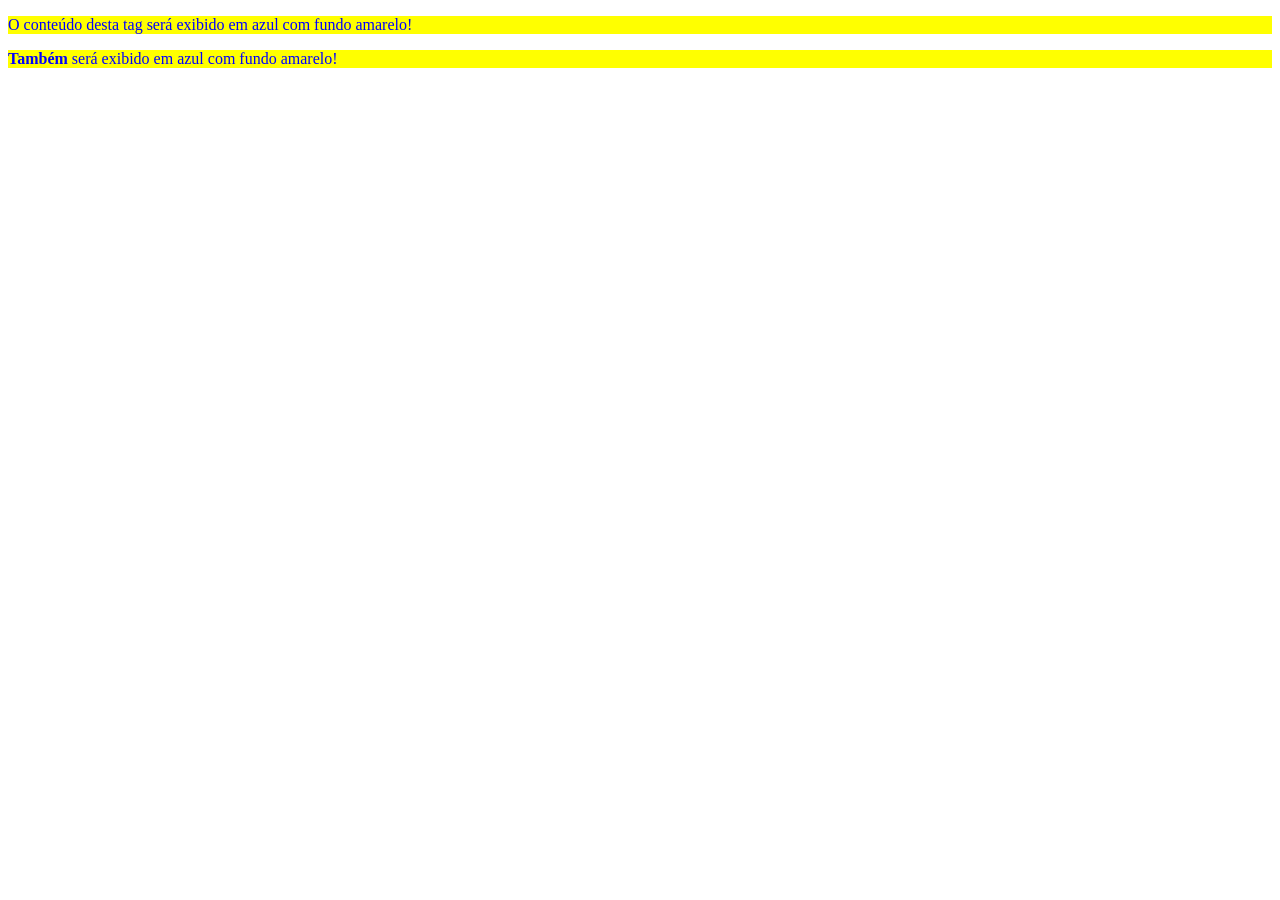
<file: aula-1905/arquivo_externo/index.html>
<!DOCTYPE html>
<html>
  <head>
    <meta charset="utf-8" />
    <title>MusicDot | Sobre a empresa</title>
    <link rel="stylesheet" href="estilos.css" />
  </head>
  <body>
    <p>O conteúdo desta tag será exibido em azul com fundo amarelo!</p>
    <p><strong>Também</strong> será exibido em azul com fundo amarelo!</p>
  </body>
</html>
</file>
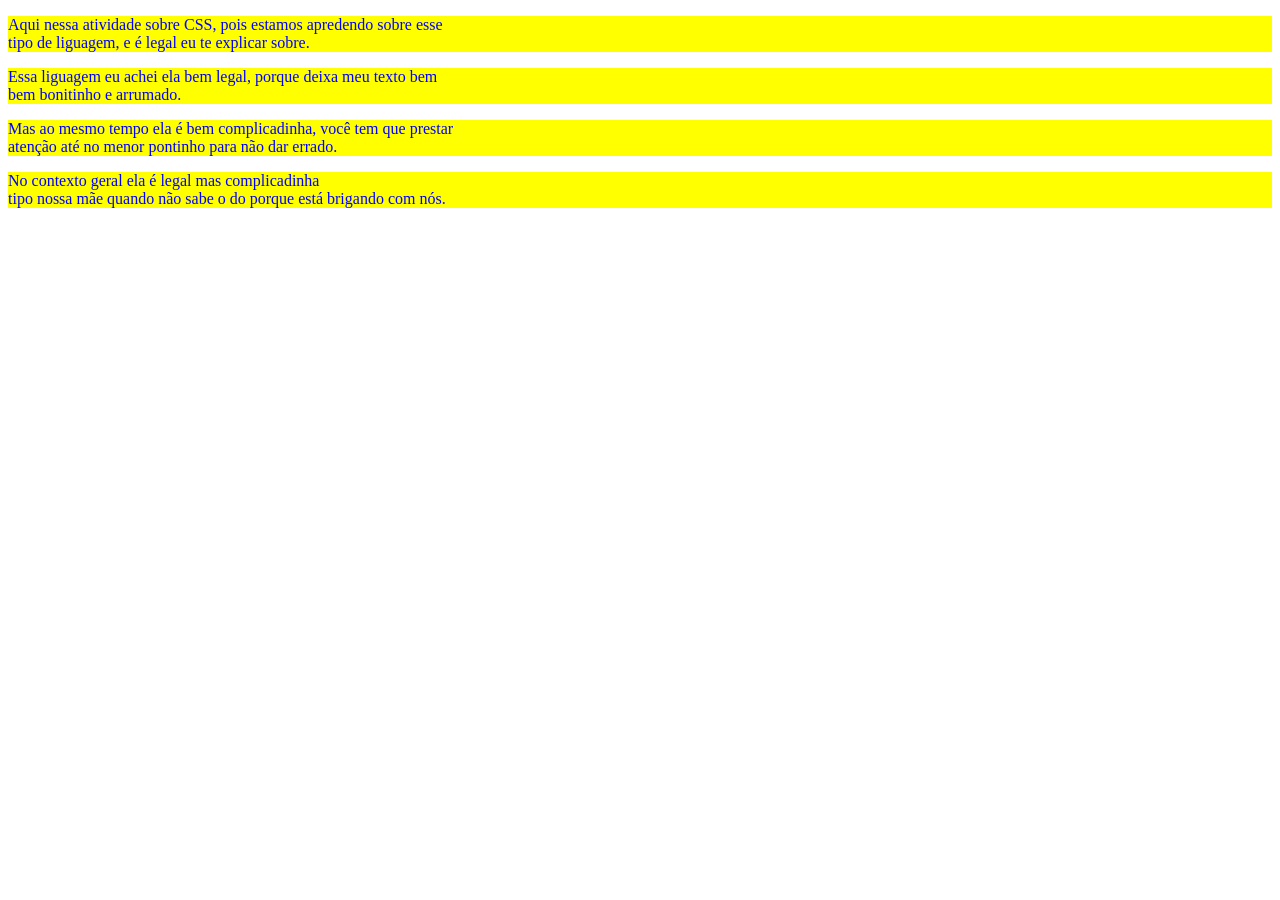
<file: aula-1905/atividade/index.html>
<!DOCTYPE html>
<html>
  <head>
    <meta charset="utf-8" />
    <title>Ana explicações</title>
    <link rel="stylesheet" href="arquivo.css" />
  </head>
  <body>
    <p>Aqui nessa atividade sobre CSS, pois estamos apredendo sobre esse<br> tipo de liguagem, e é legal eu te explicar sobre.</p>
    <p>Essa liguagem eu achei ela bem legal, porque deixa meu texto bem<br> bem bonitinho e arrumado.</p>
    <p>Mas ao mesmo tempo ela é bem complicadinha, você tem que prestar<br> atenção até no menor pontinho para não dar errado.</p>
    <p>No contexto geral ela é legal mas complicadinha<br> tipo nossa mãe quando não sabe o do porque está brigando com nós.</p>
  </body>
</html>
</file>
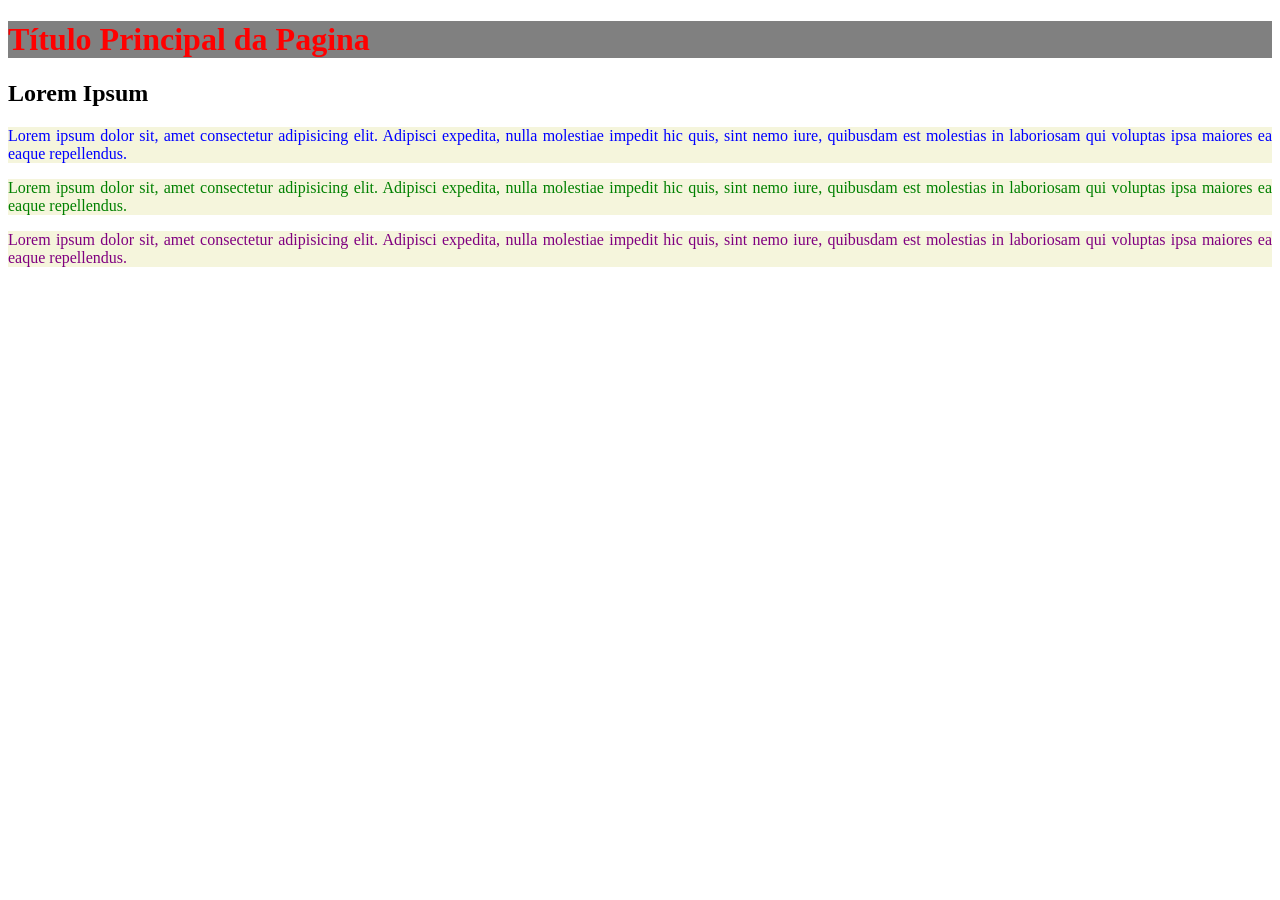
<file: aula-0206/main.html>
<!DOCTYPE html>
<html lang="en">
<head>
    <meta charset="UTF-8">
    <meta name="viewport" content="width=device-width, initial-scale=1.0">
    <title>Usando class e id</title>
    <link rel="stylesheet" href="estilos.css">
</head>
<body>
    <h1 id="titulo-principal">Título Principal da Pagina</h1>
    <H2>Lorem Ipsum</H2>

    <p id="paragraf1" class="paragrafo">
        Lorem ipsum dolor sit, amet consectetur adipisicing elit. 
        Adipisci expedita, nulla molestiae impedit hic quis, sint nemo iure, 
        quibusdam est molestias in laboriosam qui voluptas ipsa maiores ea eaque repellendus.
    </p>

    <p id="paragraf2" class="paragrafo">
        Lorem ipsum dolor sit, amet consectetur adipisicing elit. 
        Adipisci expedita, nulla molestiae impedit hic quis, sint nemo iure, 
        quibusdam est molestias in laboriosam qui voluptas ipsa maiores ea eaque repellendus.
    </p>

    <p id="paragraf3" class="paragrafo">
        Lorem ipsum dolor sit, amet consectetur adipisicing elit. 
        Adipisci expedita, nulla molestiae impedit hic quis, sint nemo iure, 
        quibusdam est molestias in laboriosam qui voluptas ipsa maiores ea eaque repellendus.
    </p>

</body>
</html>
</file>
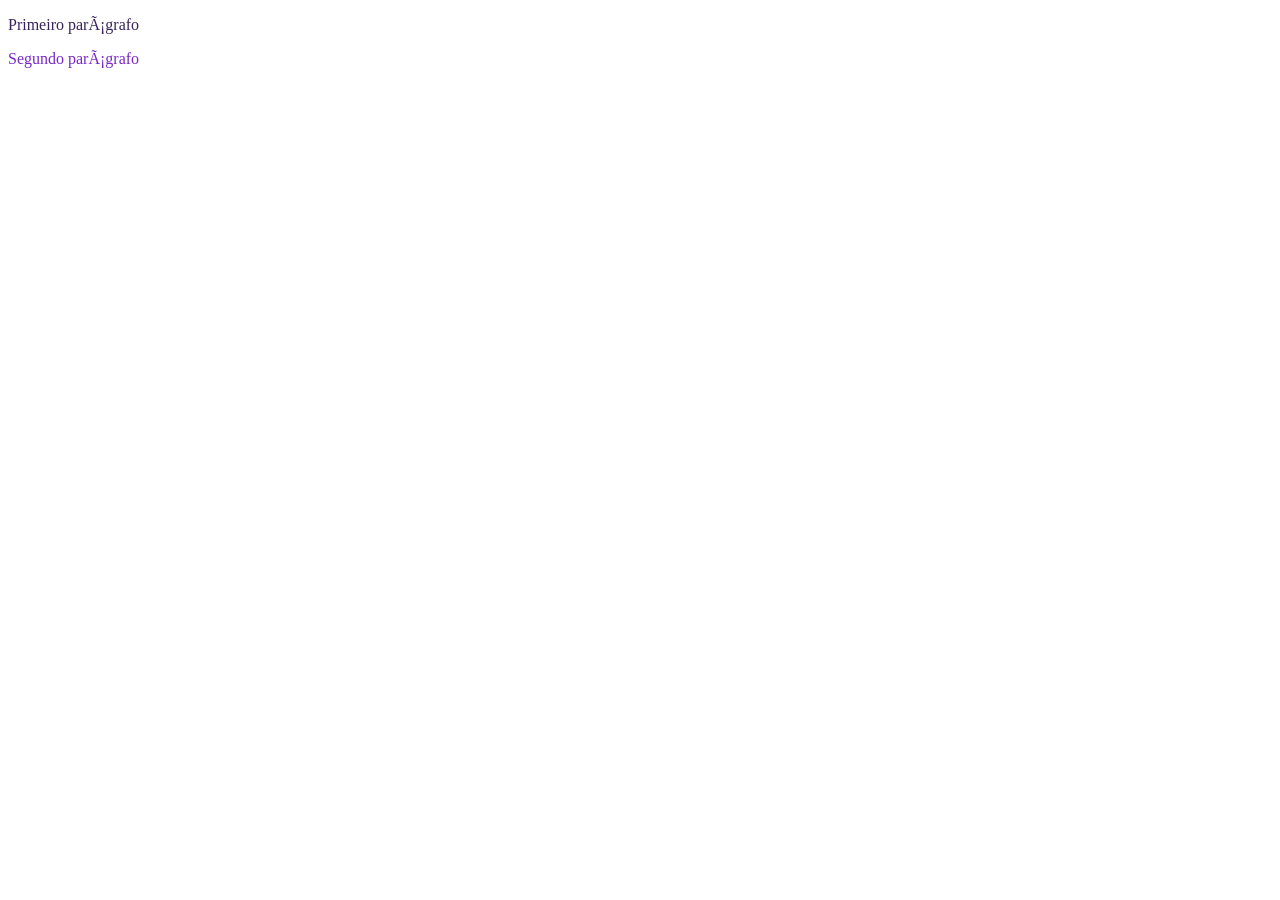
<file: aula-1205/primeiro_css.html>
<!DOCTYPE html>
<html lang="”pt-br”">
  <head>
    <meta charset="”utf-8”" />
    <title>Primeiro CSS</title>
  </head>
  <body>
    <p style="color: #37245c">Primeiro parágrafo</p>
    <p style="color: #7728c7">Segundo parágrafo</p>
  </body>
</html>
</file>
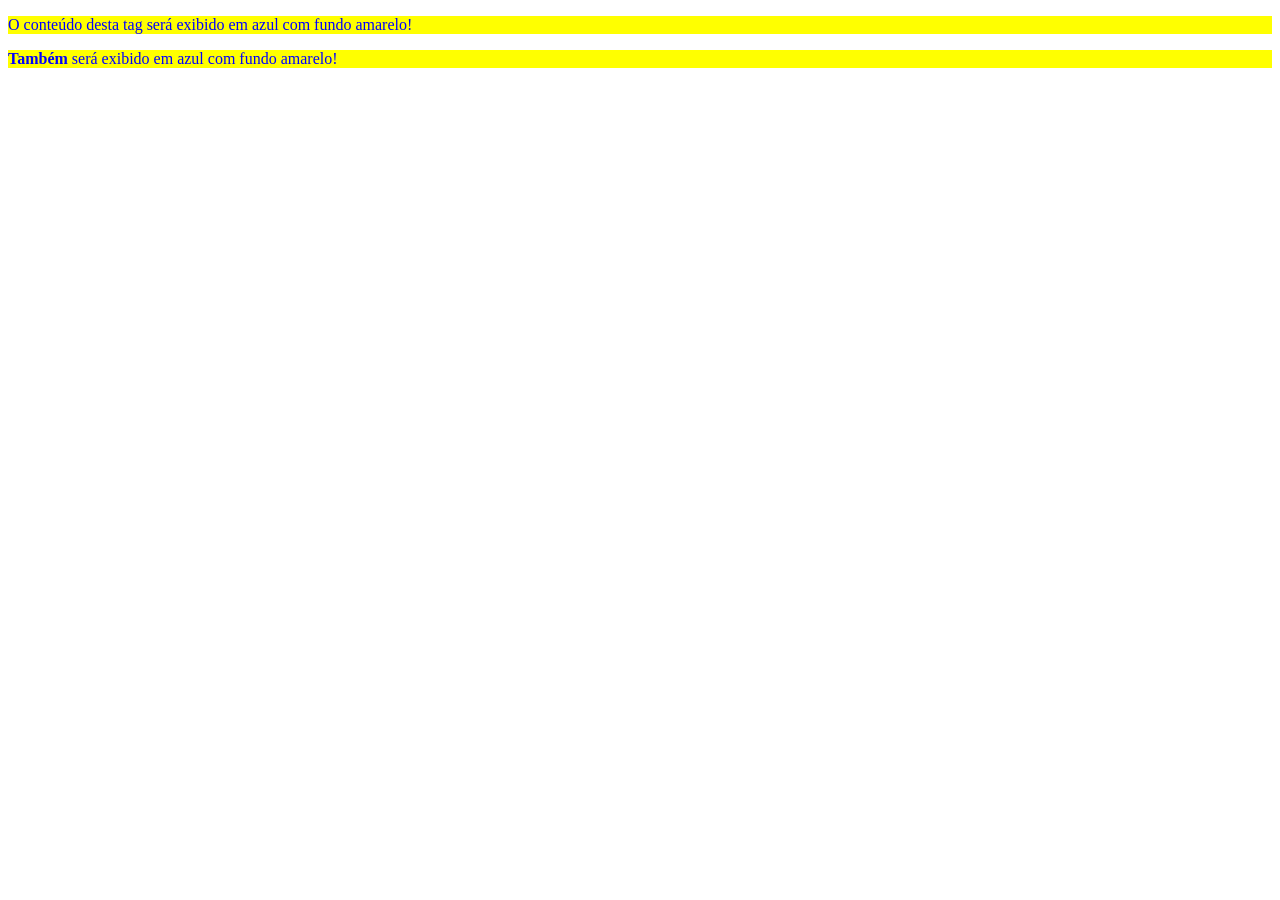
<file: aula-1205/segundo_css.html>
<!DOCTYPE html>
<html>
  <head>
    <meta charset="utf-8" />
    <title>Sobre a MusicDot</title>
    <style>
      p {
        color: blue;
        background-color: yellow;
      }
    </style>
  </head>
  <body>
    <p>O conteúdo desta tag será exibido em azul com fundo amarelo!</p>
    <p><strong>Também</strong> será exibido em azul com fundo amarelo!</p>
  </body>
</html>
</file>
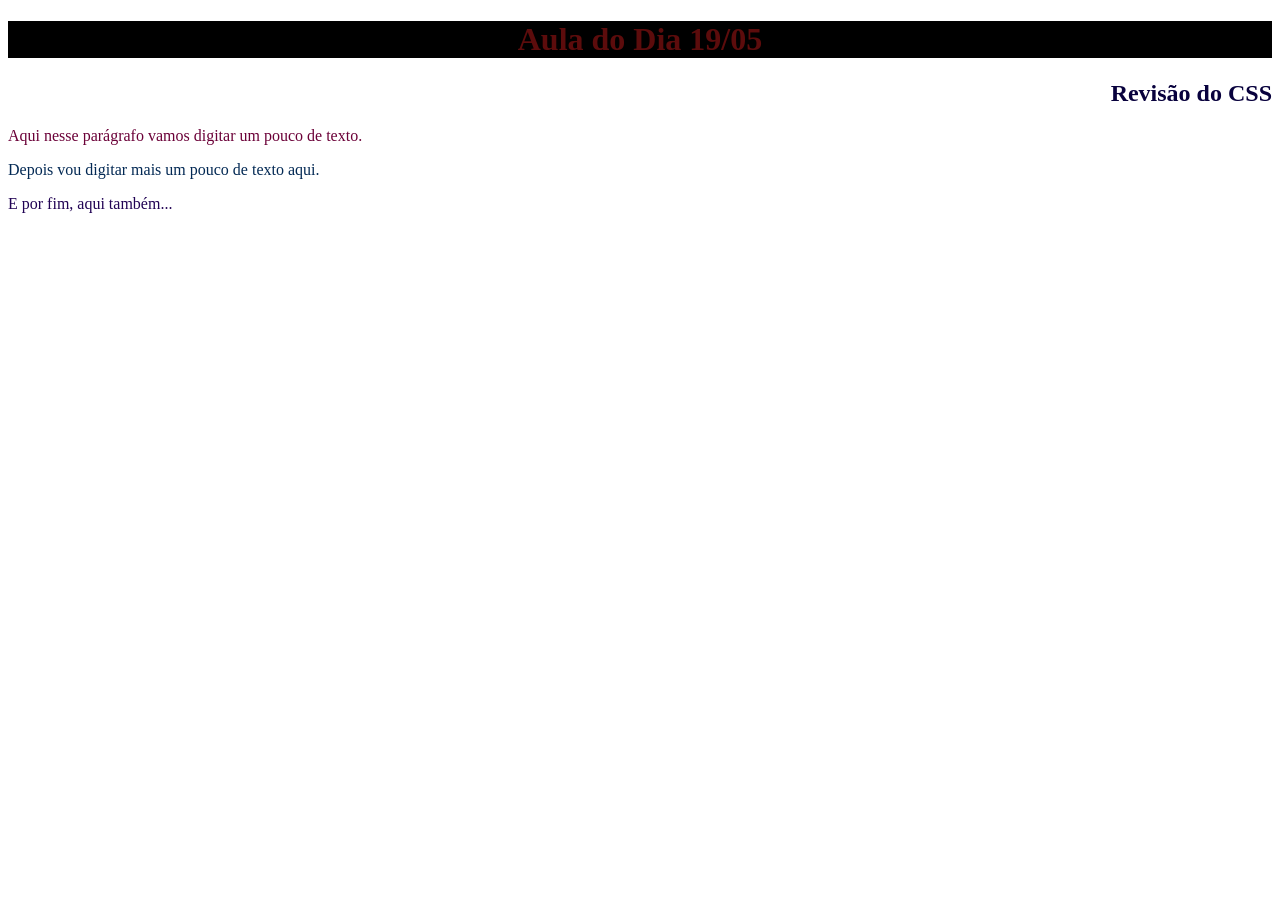
<file: aula-1905/revisao.html>
<!DOCTYPE html>
<html lang="en">
<head>
    <meta charset="UTF-8">
    <meta name="viewport" content="width=device-width, initial-scale=1.0">
    <title>Revisão</title>
    <style>
        h1{
            color:#5c0c0c;
            text-align: center;
            background-color: black;
        }
        h2{
            color:#08013d;
            text-align: right;
        }
    </style>
</head>
<body> 
    <h1>Aula do Dia 19/05</h1>
    <h2>Revisão do CSS</h2>
    <p>
        <font color="#6b0138"
        >Aqui nesse parágrafo vamos digitar um pouco de texto.</font>
    </p>
    <p>
        <font color="#032954"
        >Depois vou digitar mais um pouco de texto aqui.</font>
    </p>
    <p>
        <font color="#210354"
        >E por fim, aqui também...</font>

    </p>
</body>
</html>
</file>
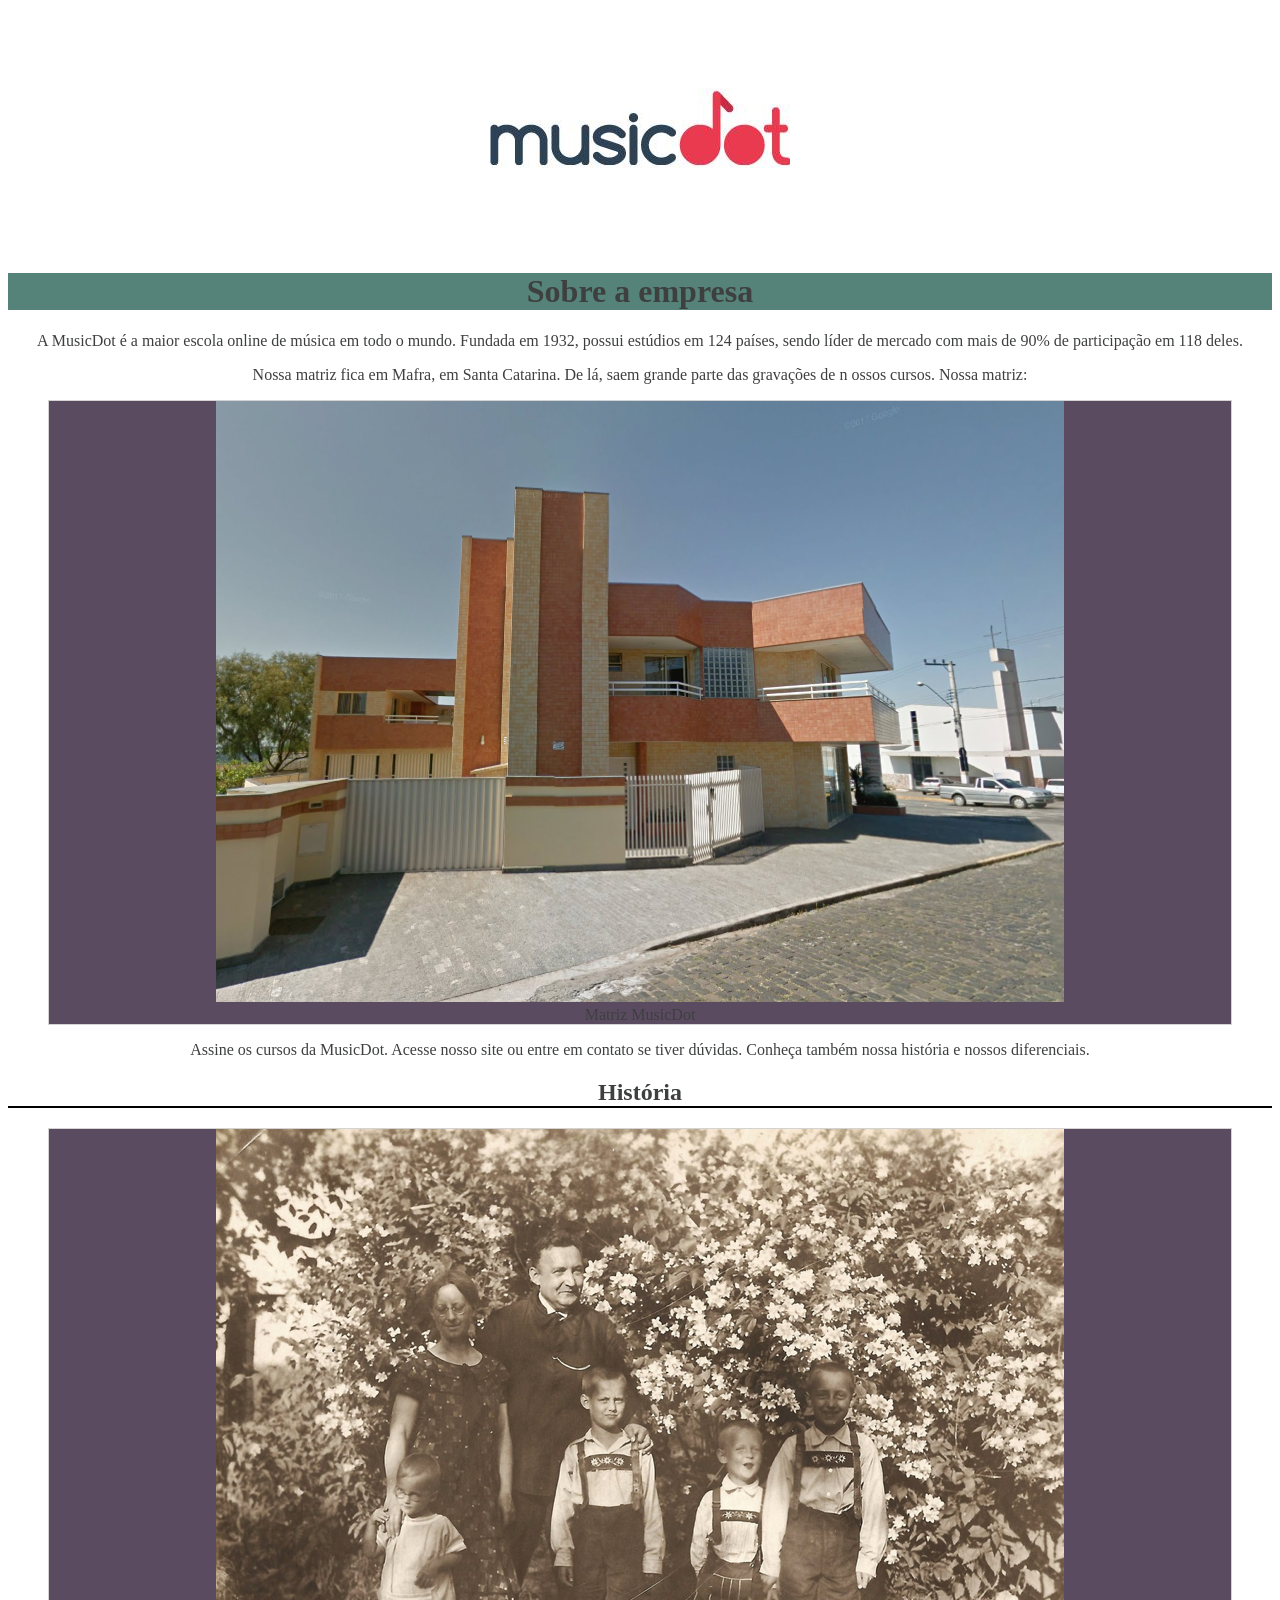
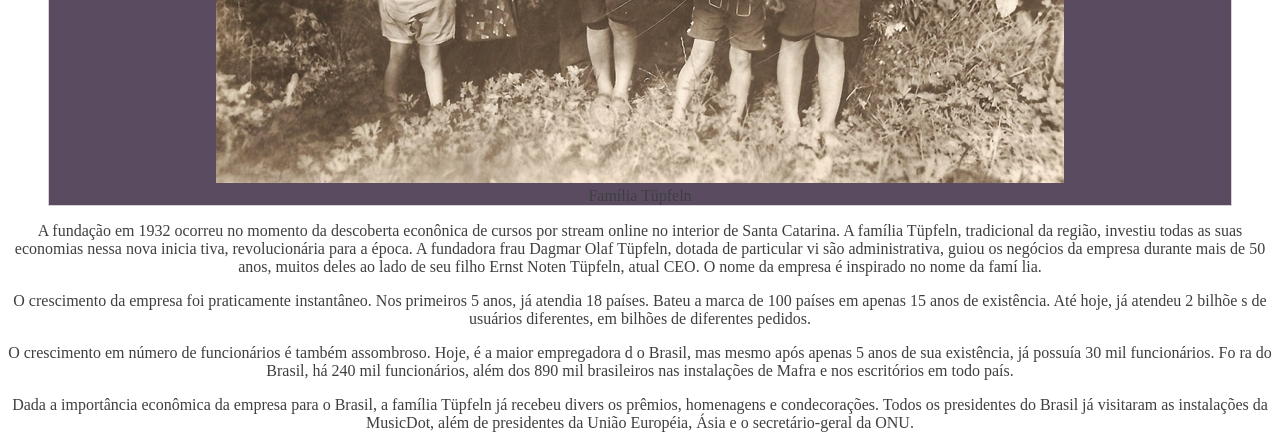
<file: aula-2605/musicdot/img/sobre.html>
<!DOCTYPE html>
<html lang="pt-BR">
  <head>
    <meta charset="utf-8" />
    <title>MusicDot | Sobre a empresa</title>
    <link href="img/" rel="icon" />
    <link rel="stylesheet" href="sobre.css" />
  </head>
  <body>
    <img src="cupom-de-desconto-music-dot.png" alt="MusicDot" />
    <h1>Sobre a empresa</h1>
    <p>
      A MusicDot é a maior escola online de música em todo o mundo. Fundada em
      1932, possui estúdios em 124 países, sendo líder de mercado com mais de
      90% de participação em 118 deles.
    </p>
    <p>
      Nossa matriz fica em Mafra, em Santa Catarina. De lá, saem grande parte
      das gravações de n ossos cursos. Nossa matriz:
    </p>
    <figure>
      <img src="casa.png" alt="Matriz	da	musicdot" />
      <figcaption>Matriz MusicDot</figcaption>
    </figure>
    <p>
      Assine os cursos da MusicDot. Acesse nosso site ou entre em contato se
      tiver dúvidas. Conheça também nossa história e nossos diferenciais.
    </p>
    <h2>História</h2>
    <figure>
      <img src="familia.jpg" alt="Foto	da	família	tüpfeln" />
      <figcaption>Família Tüpfeln</figcaption>
    </figure>
    <p>
      A fundação em 1932 ocorreu no momento da descoberta econônica de cursos
      por stream online no interior de Santa Catarina. A família Tüpfeln,
      tradicional da região, investiu todas as suas economias nessa nova inicia
      tiva, revolucionária para a época. A fundadora frau Dagmar Olaf Tüpfeln,
      dotada de particular vi são administrativa, guiou os negócios da empresa
      durante mais de 50 anos, muitos deles ao lado de seu filho Ernst Noten
      Tüpfeln, atual CEO. O nome da empresa é inspirado no nome da famí lia.
    </p>
    <p>
      O crescimento da empresa foi praticamente instantâneo. Nos primeiros 5
      anos, já atendia 18 países. Bateu a marca de 100 países em apenas 15 anos
      de existência. Até hoje, já atendeu 2 bilhõe s de usuários diferentes, em
      bilhões de diferentes pedidos.
    </p>
    <p>
      O crescimento em número de funcionários é também assombroso. Hoje, é a
      maior empregadora d o Brasil, mas mesmo após apenas 5 anos de sua
      existência, já possuía 30 mil funcionários. Fo ra do Brasil, há 240 mil
      funcionários, além dos 890 mil brasileiros nas instalações de Mafra e nos
      escritórios em todo país.
    </p>
    <p>
      Dada a importância econômica da empresa para o Brasil, a família Tüpfeln
      já recebeu divers os prêmios, homenagens e condecorações. Todos os
      presidentes do Brasil já visitaram as instalações da MusicDot, além de
      presidentes da União Européia, Ásia e o secretário-geral da ONU.
    </p>
  </body>
</html>
</file>
<file: aula-1905/arquivo_externo/estilos.css>
p {
    color: blue;
    background-color: yellow;
}
</file>
<file: aula-1905/atividade/arquivo.css>
p {
    color: blue;
    background-color: yellow;
}
p {
    color: blue;
    background-color: yellow;
}
h2 {
    color: blue;
    background-color: yellow;
}
</file>
<file: aula-0206/estilos.css>
#titulo-principal {
    color: red;
    background-color: grey ;
}

#paragraf1 {
    color: blue;
}

#paragraf2 {
    color: green;
}

#paragraf3 {
    color: purple;
}

.paragrafo {
    text-align: justify;
    background-color: beige;
}
</file>
<file: aula-2605/musicdot/img/sobre.css>
body {
    font-family: "Helvetica", "Lucida	Grande" "Times New Roman", Times, serif;
    color: #3e403f;
    text-align: center;
  }
  
  h1 {
    background-color: #558279;
    text-align: center;
  }
  
  h2 {
    border-bottom: 2px solid black;
    text-align: center;
  }
  
  figure {
    text-align: center;
  
    background-color: #5b4b61;
    border: 1px solid lightgrey;
  }
</file>
